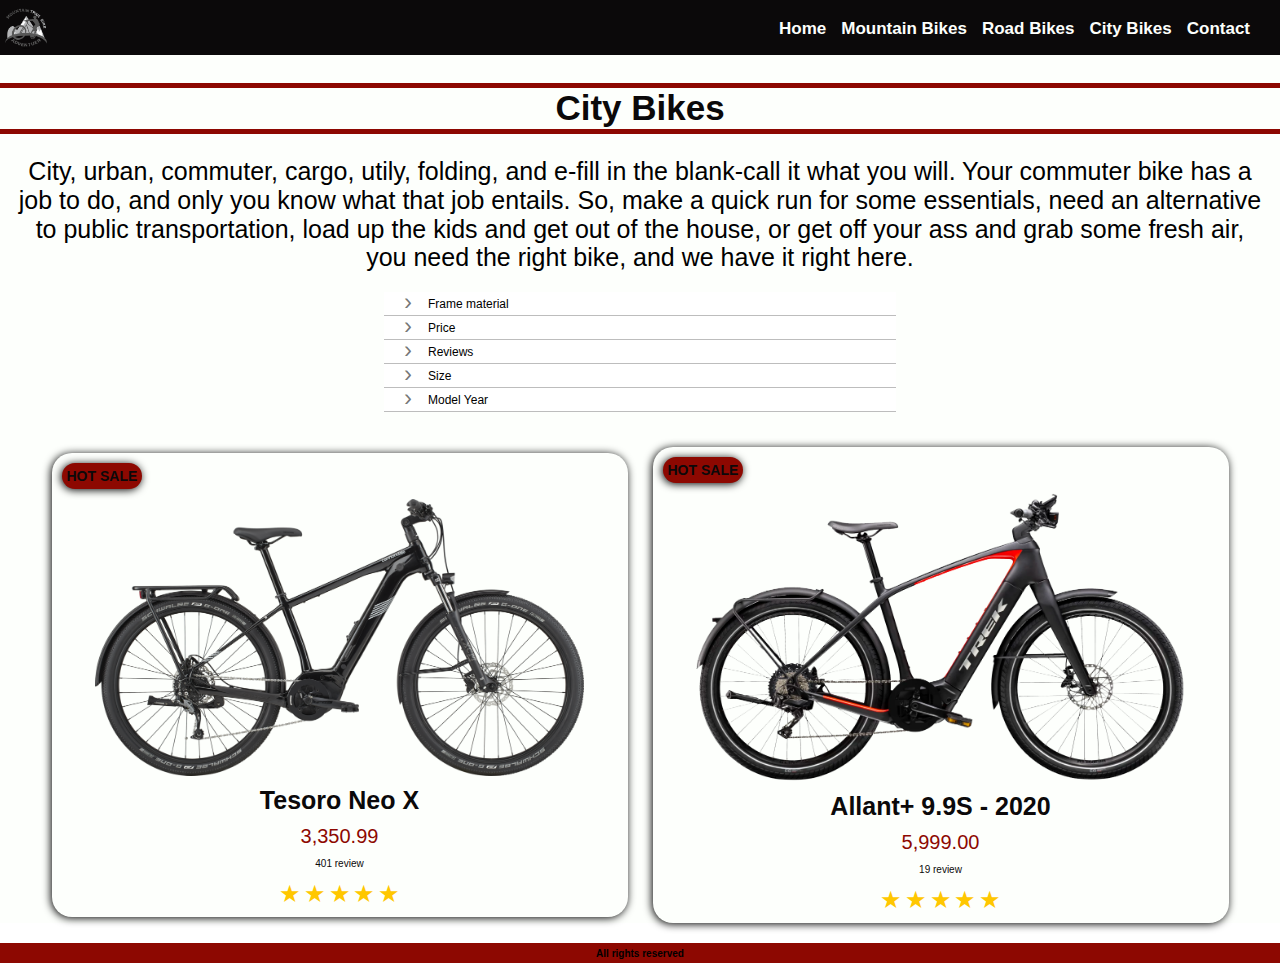
<file: docs/html/cityBikes.html>
<!DOCTYPE html>
<html lang="en">
<head>
  <meta charset="UTF-8">
  <meta name="viewport" content="width=device-width, initial-scale=1.0">
  <title>City Bikes</title>
  <link rel="stylesheet" href="../css/normalize.css">
  <link rel="stylesheet" href="../css/cityBikes.css" media="(max-width: 499px)" />
  <link rel="stylesheet" href="../css/big-pagesBuyBikes.css" media="(min-width: 500px)" />
</head>
<body>
  <header>
    <figure class="header--logo"></figure>
    <figure class="iconMenu" id="iconMenu">
      <span>&#9776</span>
    </figure>
    <ul class="header--list one" id="header--list">
      <li>
        <a href="../index.html" class="start">Home</a>
      </li>
      <li>
        <a href="./montainBikes.html">Mountain Bikes</a>
      </li>
      <li>
        <a href="./roadBikes.html">Road Bikes</a>
      </li>
      <li>
        <a href="#">City Bikes</a>
      </li>
      <li>
        <a href="../index.html">Contact</a>
      </li>
    </ul>
    <script src="../js/menuBurger.js"></script>
  </header>
  <main>
    <section class="section--about">
      <h1>City Bikes</h1>
      <p>
        City, urban, commuter, cargo, utily, folding, and e-fill in the blank-call it what you will. Your commuter bike has a job to do, and only you know what that job entails. So, make a quick run for some essentials, need an alternative to public transportation, load up the kids and get out of the house, or get off your ass and grab some fresh air, you need the right bike, and we have it right here.
      </p>
    </section>

    <section class="section--accordion">
      <nav class="accordion arrows">
        <input type="radio" name="accordion" id="cb1" />
        <section class="box">
          <label class="box-title" for="cb1">Frame material</label>
          <label class="box-close" for="acc-close"></label>
          <form class="box-content" action="#">
            <p>
              <input type="checkbox" id="carbono" checked="checked" />
              <label for="carbono">Carbono</label>
            </p>
            <p>
              <input type="checkbox" id="aluminio" checked="checked" />
              <label for="aluminio">Aluminio</label>
            </p>
          </form>
        </section>

        <input type="radio" name="accordion" id="cb2" />
        <section class="box">
          <label class="box-title" for="cb2">Price</label>
          <label class="box-close" for="acc-close"></label>
          <form class="box-content" action="#">
            <p>
              <input type="checkbox" id="1" checked="checked" />
              <label class="label-1" for="1">Up to $10</label>
            </p>
            <p>
              <input type="checkbox" id="2" checked="checked" />
              <label class="label-2" for="2">$200 to $499</label>
            </p>
            <p>
              <input type="checkbox" id="5" checked="checked" />
              <label class="label-2" for="5">$500 to $749</label>
            </p>
            <p>
              <input type="checkbox" id="7" checked="checked" />
              <label class="label-2" for="7">$750 to $999</label>
            </p>
            <p>
              <input type="checkbox" id="20" checked="checked" />
              <label class="label-3" for="20">$2000 to $3499</label>
            </p>
            <p>
              <input type="checkbox" id="35" checked="checked" />
              <label class="label-3" for="35">$3500 to $5999</label>
            </p>
            <p>
              <input type="checkbox" id="60" checked="checked" />
              <label class="label-4" for="60">$6000 to $10000</label>
            </p>
          </form>
        </section>
        
        <input type="radio" name="accordion" id="cb3" />
        <section class="box">
          <label class="box-title" for="cb3">Reviews</label>
          <label class="box-close" for="acc-close"></label>
          <section class="box-content rate">
            <input type="radio" id="star5" name="rate" value="5" />
            <label for="star5" title="text">5 stars</label>
            <input type="radio" id="star4" name="rate" value="4" />
            <label for="star4" title="text">4 stars</label>
            <input type="radio" id="star3" name="rate" value="3" />
            <label for="star3" title="text">3 stars</label>
            <input type="radio" id="star2" name="rate" value="2" />
            <label for="star2" title="text">2 stars</label>
            <input type="radio" id="star1" name="rate" value="1" />
            <label for="star1" title="text">1 star</label>
          </section>
        </section>

        <input type="radio" name="accordion" id="cb4" />
        <section class="box">
          <label class="box-title" for="cb4">Size</label>
          <label class="box-close" for="acc-close"></label>
          <form class="box-content" action="#">
            <p>
              <input type="checkbox" id="size47" checked="checked" />
              <label class="label-size" for="size47">47cm</label>
            </p>
            <p>
              <input type="checkbox" id="size50" checked="checked" />
              <label class="label-size" for="size50">50cm</label>
            </p>
            <p>
              <input type="checkbox" id="size52" checked="checked" />
              <label class="label-size" for="size52">52cm</label>
            </p>
            <p>
              <input type="checkbox" id="size54" checked="checked" />
              <label class="label-size" for="size54">54cm</label>
            </p>
            <p>
              <input type="checkbox" id="size56" checked="checked" />
              <label class="label-size" for="size56">56cm</label>
            </p>
            <p>
              <input type="checkbox" id="size58" checked="checked" />
              <label class="label-size" for="size58">58cm</label>
            </p>
          </form>
        </section>

        <input type="radio" name="accordion" id="cb5" />
        <section class="box">
          <label class="box-title" for="cb5">Model Year</label>
          <label class="box-close" for="acc-close"></label>
          <form class="box-content" action="#">
            <p>
              <input type="checkbox" id="modelYear19" checked="checked" />
              <label class="label-modelYear" for="modelYear19">2019</label>
            </p>
            <p>
              <input type="checkbox" id="modelYear20" checked="checked" />
              <label class="label-modelYear" for="modelYear20">2020</label>
            </p>
            <p>
              <input type="checkbox" id="modelYear21" checked="checked" />
              <label class="label-modelYear" for="modelYear21">2021</label>
            </p>
          </form>
        </section>
        <input type="radio" name="accordion" id="acc-close" />
      </nav>
    </section>
    <section class="section--products">
        <a class="a" href="https://www.cannondale.com/es-es/bikes/electric/e-touring/tesoro-neo-x/tesoro-neo-x-3?sku=c66401m10sm">
          <div class="container--products">
            <p>HOT SALE</p>
            <picture>
              <img src="../multimedia/images/cityBike/tesoroNeoX3-2020.png">
            </picture>
            <p class="bikeName">Tesoro Neo X</p>
            <p class="bikePrice">3,350.99</p>
            <p class="bikeReview">401 review</p>
            <div>
              <span>★</span>
              <span>★</span>
              <span>★</span>
              <span>★</span>
              <span>★</span>
            </div>        
          </div>
          <div class="container--products-overlay">
            <p class="subTitule">Details</p>
            <p class="text">
              This on-road/off-road e-bike is a fully loaded trekking machine. Get out of the rat-race and into the wildernes </p>
            <p class="subTitule">Key features</p>
            <ul class="list">
              <li>Light, durable SmartForm C2 Alloy frame w/100mm travel fork</li>
              <li>Shimano 9-speed drivetrain with hydraulic disc brakes</li>
              <li>Bosch Perfomance Line Sport 250W Drive unit / 500Wh battery / Range: up to 85 mi (136km)</li>
            </ul>
          </div>
        </a>

        <a class="a" href="https://www.trekbikes.com/internationalspanish/es_IN_TL/bicicletas/bicicletas-h%C3%ADbridas/bicicletas-h%C3%ADbridas-el%C3%A9ctricas/allant/allant-9-9s/p/30258/">
          <div class="container--products">
            <p>HOT SALE</p>
            <picture>
              <img src="../multimedia/images//cityBike/allant.png">
            </picture>
            <p class="bikeName">Allant+ 9.9S - 2020</p>
            <p class="bikePrice">5,999.00</p>
            <p class="bikeReview">19 review</p>
            <div>
              <span>★</span>
              <span>★</span>
              <span>★</span>
              <span>★</span>
              <span>★</span>
            </div>        
          </div>
          <div class="container--products-overlay">
            <p class="subTitule">Details</p>
            <p class="text">
              Allant + 9.9S is the ultimate e-bike, one that's more than worthy of replacing your car. The super powerful Bosch Perfomance Speed motor and extra long-range battery let you go fast and far for long-distance commutes and speedy weekend rides. Plus, the light OCLV Carbon frame is trimmed with high-performance parts and thoughful features designed specifically for dedicated e-bike riders.
            </p>
            <p class="subTitule">Why you'll love it</p>
            <ul class="list">
              <li>You get a high-end carbon frame and parts powered by Bosch's fastest and longest-range drive sytem</li>
              <li>The stagger geometry gives you more confidence when mounting and dismounting</li>
              <li>Compatible with Range Boost-an additional battery that can double your e-bike's range so you can ride longer, commute farther, and take on bigger adventures</li>
            </ul>
          </div>
        </a>
    </section>
  </main>
  <footer>
    <p>All rights reserved</p>
  </footer>
</body>
</html>
</file>
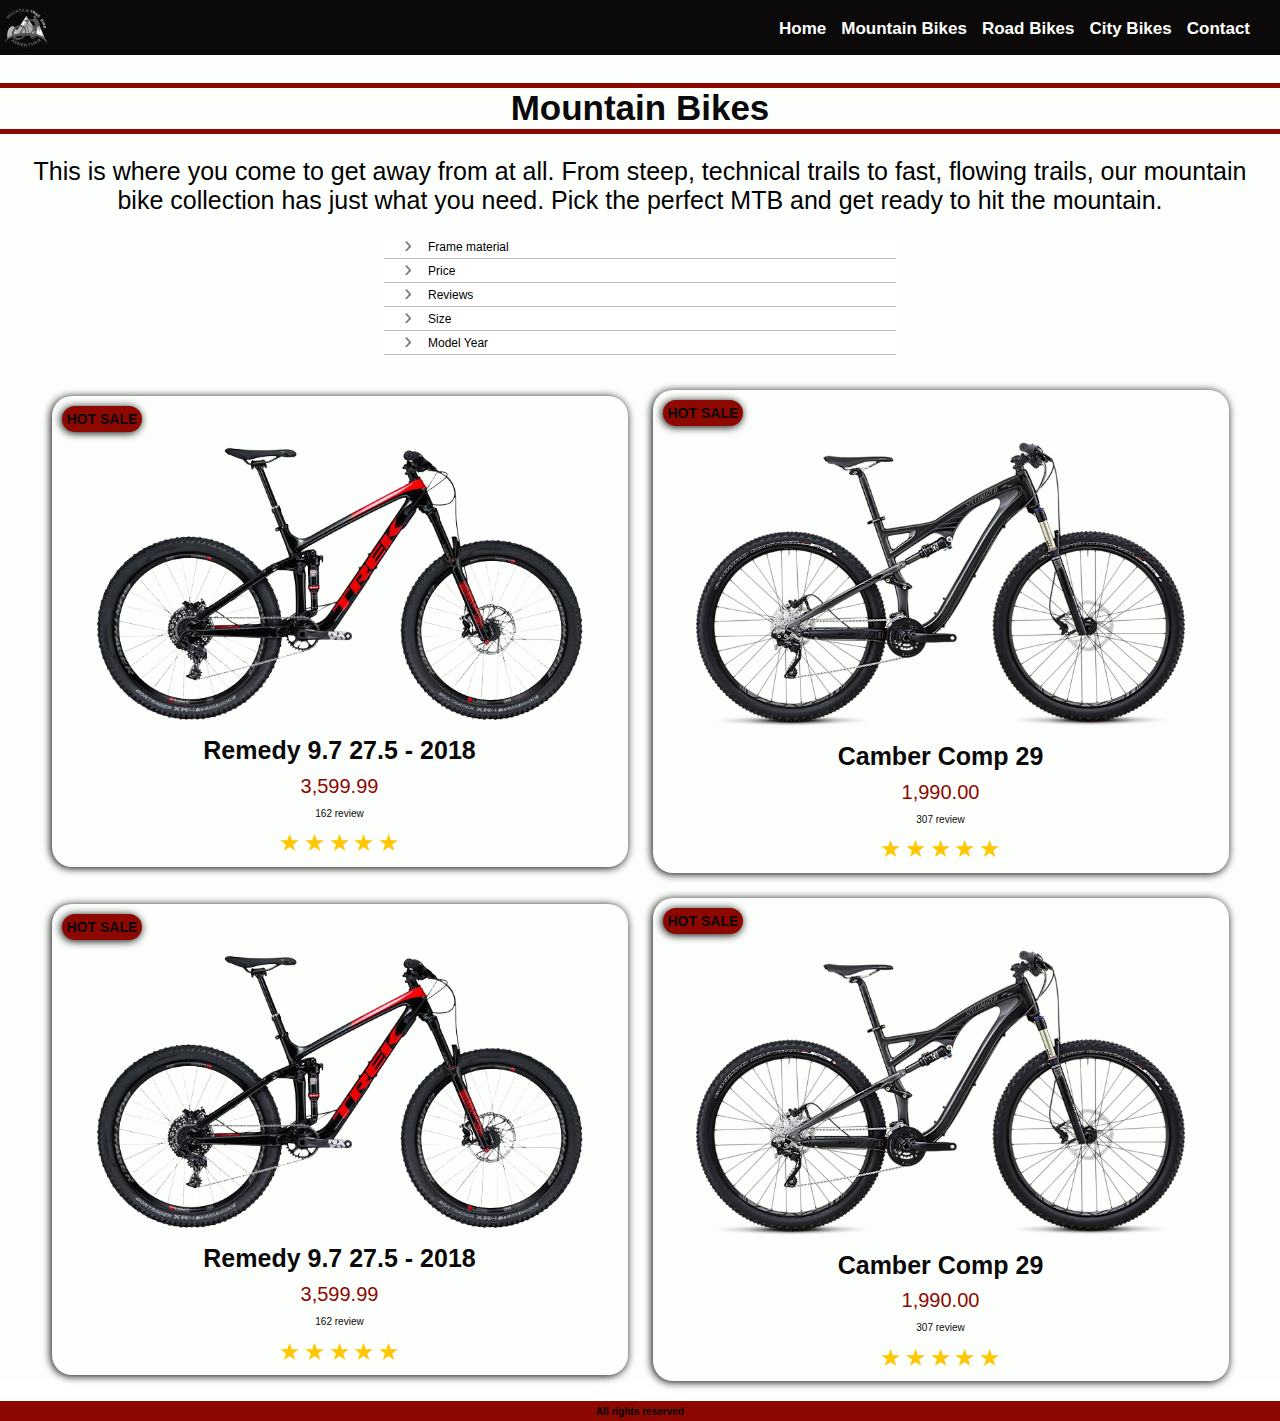
<file: docs/html/montainBikes.html>
<!DOCTYPE html>
<html lang="en">
<head>
  <meta charset="UTF-8">
  <meta name="viewport" content="width=device-width, initial-scale=1.0">
  <title>Mountain Bikes</title>
  <link rel="stylesheet" href="../css/normalize.css">
  <link rel="stylesheet" href="../css/montainBikes.css" media="(max-width: 499px)" />
  <link rel="stylesheet" href="../css/big-pagesBuyBikes.css" media="(min-width: 500px)" />
</head>
<body>
  <header>
    <figure class="header--logo"></figure>
    <figure class="iconMenu" id="iconMenu">
      <span>&#9776</span>
    </figure>
    <ul class="header--list one" id="header--list">
      <li>
        <a href="../index.html" class="start">Home</a>
      </li>
      <li>
        <a href="#">Mountain Bikes</a>
      </li>
      <li>
        <a href="./roadBikes.html">Road Bikes</a>
      </li>
      <li>
        <a href="./cityBikes.html">City Bikes</a>
      </li>
      <li>
        <a href="../index.html">Contact</a>
      </li>
    </ul>
    <script src="../js/menuBurger.js"></script>
  </header>
  <main>
    <section class="section--about">
      <h1>Mountain Bikes</h1>
      <p>This is where you come to get away from at all. From steep, technical trails to fast, flowing trails, our mountain bike collection has just what you need. Pick the perfect MTB and get ready to hit the mountain.</p>
    </section>

    <section class="section--accordion">
      <nav class="accordion arrows">
        <input type="radio" name="accordion" id="cb1" />
        <section class="box">
          <label class="box-title" for="cb1">Frame material</label>
          <label class="box-close" for="acc-close"></label>
          <form class="box-content" action="#">
            <p>
              <input type="checkbox" id="carbono" checked="checked" />
              <label for="carbono">Carbono</label>
            </p>
            <p>
              <input type="checkbox" id="aluminio" checked="checked" />
              <label for="aluminio">Aluminio</label>
            </p>
          </form>
        </section>

        <input type="radio" name="accordion" id="cb2" />
        <section class="box">
          <label class="box-title" for="cb2">Price</label>
          <label class="box-close" for="acc-close"></label>
          <form class="box-content" action="#">
            <p>
              <input type="checkbox" id="1" checked="checked" />
              <label class="label-1" for="1">Up to $10</label>
            </p>
            <p>
              <input type="checkbox" id="2" checked="checked" />
              <label class="label-2" for="2">$200 to $499</label>
            </p>
            <p>
              <input type="checkbox" id="5" checked="checked" />
              <label class="label-2" for="5">$500 to $749</label>
            </p>
            <p>
              <input type="checkbox" id="7" checked="checked" />
              <label class="label-2" for="7">$750 to $999</label>
            </p>
            <p>
              <input type="checkbox" id="20" checked="checked" />
              <label class="label-3" for="20">$2000 to $3499</label>
            </p>
            <p>
              <input type="checkbox" id="35" checked="checked" />
              <label class="label-3" for="35">$3500 to $5999</label>
            </p>
            <p>
              <input type="checkbox" id="60" checked="checked" />
              <label class="label-4" for="60">$6000 to $10000</label>
            </p>
          </form>
        </section>
        
        <input type="radio" name="accordion" id="cb3" />
        <section class="box">
          <label class="box-title" for="cb3">Reviews</label>
          <label class="box-close" for="acc-close"></label>
          <section class="box-content rate">
            <input type="radio" id="star5" name="rate" value="5" />
            <label for="star5" title="text">5 stars</label>
            <input type="radio" id="star4" name="rate" value="4" />
            <label for="star4" title="text">4 stars</label>
            <input type="radio" id="star3" name="rate" value="3" />
            <label for="star3" title="text">3 stars</label>
            <input type="radio" id="star2" name="rate" value="2" />
            <label for="star2" title="text">2 stars</label>
            <input type="radio" id="star1" name="rate" value="1" />
            <label for="star1" title="text">1 star</label>
          </section>
        </section>

        <input type="radio" name="accordion" id="cb4" />
        <section class="box">
          <label class="box-title" for="cb4">Size</label>
          <label class="box-close" for="acc-close"></label>
          <form class="box-content" action="#">
            <p>
              <input type="checkbox" id="size47" checked="checked" />
              <label class="label-size" for="size47">47cm</label>
            </p>
            <p>
              <input type="checkbox" id="size50" checked="checked" />
              <label class="label-size" for="size50">50cm</label>
            </p>
            <p>
              <input type="checkbox" id="size52" checked="checked" />
              <label class="label-size" for="size52">52cm</label>
            </p>
            <p>
              <input type="checkbox" id="size54" checked="checked" />
              <label class="label-size" for="size54">54cm</label>
            </p>
            <p>
              <input type="checkbox" id="size56" checked="checked" />
              <label class="label-size" for="size56">56cm</label>
            </p>
            <p>
              <input type="checkbox" id="size58" checked="checked" />
              <label class="label-size" for="size58">58cm</label>
            </p>
          </form>
        </section>

        <input type="radio" name="accordion" id="cb5" />
        <section class="box">
          <label class="box-title" for="cb5">Model Year</label>
          <label class="box-close" for="acc-close"></label>
          <form class="box-content" action="#">
            <p>
              <input type="checkbox" id="modelYear19" checked="checked" />
              <label class="label-modelYear" for="modelYear19">2019</label>
            </p>
            <p>
              <input type="checkbox" id="modelYear20" checked="checked" />
              <label class="label-modelYear" for="modelYear20">2020</label>
            </p>
            <p>
              <input type="checkbox" id="modelYear21" checked="checked" />
              <label class="label-modelYear" for="modelYear21">2021</label>
            </p>
          </form>
        </section>
        <input type="radio" name="accordion" id="acc-close" />
      </nav>
    </section>
    <section class="section--products">
        <a class="a" href="https://www.trekbikes.com/us/en_US/bikes/mountain-bikes/trail-mountain-bikes/remedy/remedy-9-7-27-5/p/21624/">
          <div class="container--products">
            <p>HOT SALE</p>
            <picture>
              <img src="../multimedia/images/MontainBIke/remedy9.7-27.5-2018.png">
            </picture>
            <p class="bikeName">Remedy 9.7 27.5 - 2018</p>
            <p class="bikePrice">3,599.99</p>
            <p class="bikeReview">162 review</p>
            <div>
              <span>★</span>
              <span>★</span>
              <span>★</span>
              <span>★</span>
              <span>★</span>
            </div>        
          </div>
          <div class="container--products-overlay">
            <p class="subTitule">Details</p>
            <p class="text">
              Remedy is the mountain biker's mountain bike. 27.5? wheels, an aggressive geometry, and a wealth of technical features make a bike that scores tens for capability.

              Want to push harder? Want more travel? Want more travel? Need a more capable build?
              Remedy is your full suspension ride to the next level.
            </p>
            <p class="subTitule">Key features</p>
            <ul class="list">
              <li>Stout 150mm frame optimized for enduro and technical trails</li>
              <li>Boost 148/110: stronger wheels, more tire clearence, shorter stays</li>
              <li>Exclusive suspension tech with ABP, Full Floater, and RE:aktiv</li>
              <li>Straigt Shot stiffnes, Knock Block frame defense</li>
            </ul>
          </div>
        </a>

        <a class="a" href="#">
          <div class="container--products">
            <p>HOT SALE</p>
            <picture>
              <img src="../multimedia/images/MontainBIke/specialized camber comp29/specialized camber comp29.png">
            </picture>
            <p class="bikeName">Camber Comp 29</p>
            <p class="bikePrice">1,990.00</p>
            <p class="bikeReview">307 review</p>
            <div>
              <span>★</span>
              <span>★</span>
              <span>★</span>
              <span>★</span>
              <span>★</span>
            </div>        
          </div>
          <div class="container--products-overlay">
            <p class="subTitule">Details</p>
            <p class="text">
              The 110mm-travel Camber FSR Comp utilizes an M5 alloy frame, custom SRAM S-1250, 10-speed XC Trail double crankset, and 110mm of travel to create an ultra-capable trail machine.
            </p>
            <p class="subTitule">Key features</p>
            <ul class="list">
              <li>SRAM X5, 10-speed, mid cage rear derailleur for lightweight, pinpoints shifts</li>
              <li>Custom SRAM crankset for stiff, yet lightweight pedaling perfomance</li>
              <li>lightweight and compliant specialized alloy seatpost</li>
              <li>Roval 29 rims w/Hi Lo hubs are lightweight and durable for smooth handing at speed</li>
              <li>Custom Fox Float CTD Evolution Series shock w/AUTOSAG for premium on-trail perfomance</li>
              <li>Shimano Deore hydraulic disc brakes for total control and stopping power</li>
              <li>M5 alloy FSR frame w/29er geometry and 110mm of travel for a lightweight trail weapon</li>
              <li>Custom RockShox Reba RC 110mm-travel fork w/15mm thru-axle provides XC traction and control</li>
            </ul>
          </div>
        </a>
        <a class="a" href="#">
          <div class="container--products">
            <p>HOT SALE</p>
            <picture>
              <img src="../multimedia/images/MontainBIke/remedy9.7-27.5-2018.png">
            </picture>
            <p class="bikeName">Remedy 9.7 27.5 - 2018</p>
            <p class="bikePrice">3,599.99</p>
            <p class="bikeReview">162 review</p>
            <div>
              <span>★</span>
              <span>★</span>
              <span>★</span>
              <span>★</span>
              <span>★</span>
            </div>        
          </div>
          <div class="container--products-overlay">
            <p class="subTitule">Details</p>
            <p class="text">
              Remedy is the mountain biker's mountain bike. 27.5? wheels, an aggressive geometry, and a wealth of technical features make a bike that scores tens for capability.

              Want to push harder? Want more travel? Want more travel? Need a more capable build?
              Remedy is your full suspension ride to the next level.
            </p>
            <p class="subTitule">Key features</p>
            <ul class="list">
              <li>Stout 150mm frame optimized for enduro and technical trails</li>
              <li>Boost 148/110: stronger wheels, more tire clearence, shorter stays</li>
              <li>Exclusive suspension tech with ABP, Full Floater, and RE:aktiv</li>
              <li>Straigt Shot stiffnes, Knock Block frame defense</li>
            </ul>
          </div>
        </a>

        <a class="a" href="#">
          <div class="container--products">
            <p>HOT SALE</p>
            <picture>
              <img src="../multimedia/images/MontainBIke/specialized camber comp29/specialized camber comp29.png">
            </picture>
            <p class="bikeName">Camber Comp 29</p>
            <p class="bikePrice">1,990.00</p>
            <p class="bikeReview">307 review</p>
            <div>
              <span>★</span>
              <span>★</span>
              <span>★</span>
              <span>★</span>
              <span>★</span>
            </div>        
          </div>
          <div class="container--products-overlay">
            <p class="subTitule">Details</p>
            <p class="text">
              The 110mm-travel Camber FSR Comp utilizes an M5 alloy frame, custom SRAM S-1250, 10-speed XC Trail double crankset, and 110mm of travel to create an ultra-capable trail machine.
            </p>
            <p class="subTitule">Key features</p>
            <ul class="list">
              <li>SRAM X5, 10-speed, mid cage rear derailleur for lightweight, pinpoints shifts</li>
              <li>Custom SRAM crankset for stiff, yet lightweight pedaling perfomance</li>
              <li>lightweight and compliant specialized alloy seatpost</li>
              <li>Roval 29 rims w/Hi Lo hubs are lightweight and durable for smooth handing at speed</li>
              <li>Custom Fox Float CTD Evolution Series shock w/AUTOSAG for premium on-trail perfomance</li>
              <li>Shimano Deore hydraulic disc brakes for total control and stopping power</li>
              <li>M5 alloy FSR frame w/29er geometry and 110mm of travel for a lightweight trail weapon</li>
              <li>Custom RockShox Reba RC 110mm-travel fork w/15mm thru-axle provides XC traction and control</li>
            </ul>
          </div>
        </a>
    </section>
  </main>
  <footer>
    <p>All rights reserved</p>
  </footer>
</body>
</html>
</file>
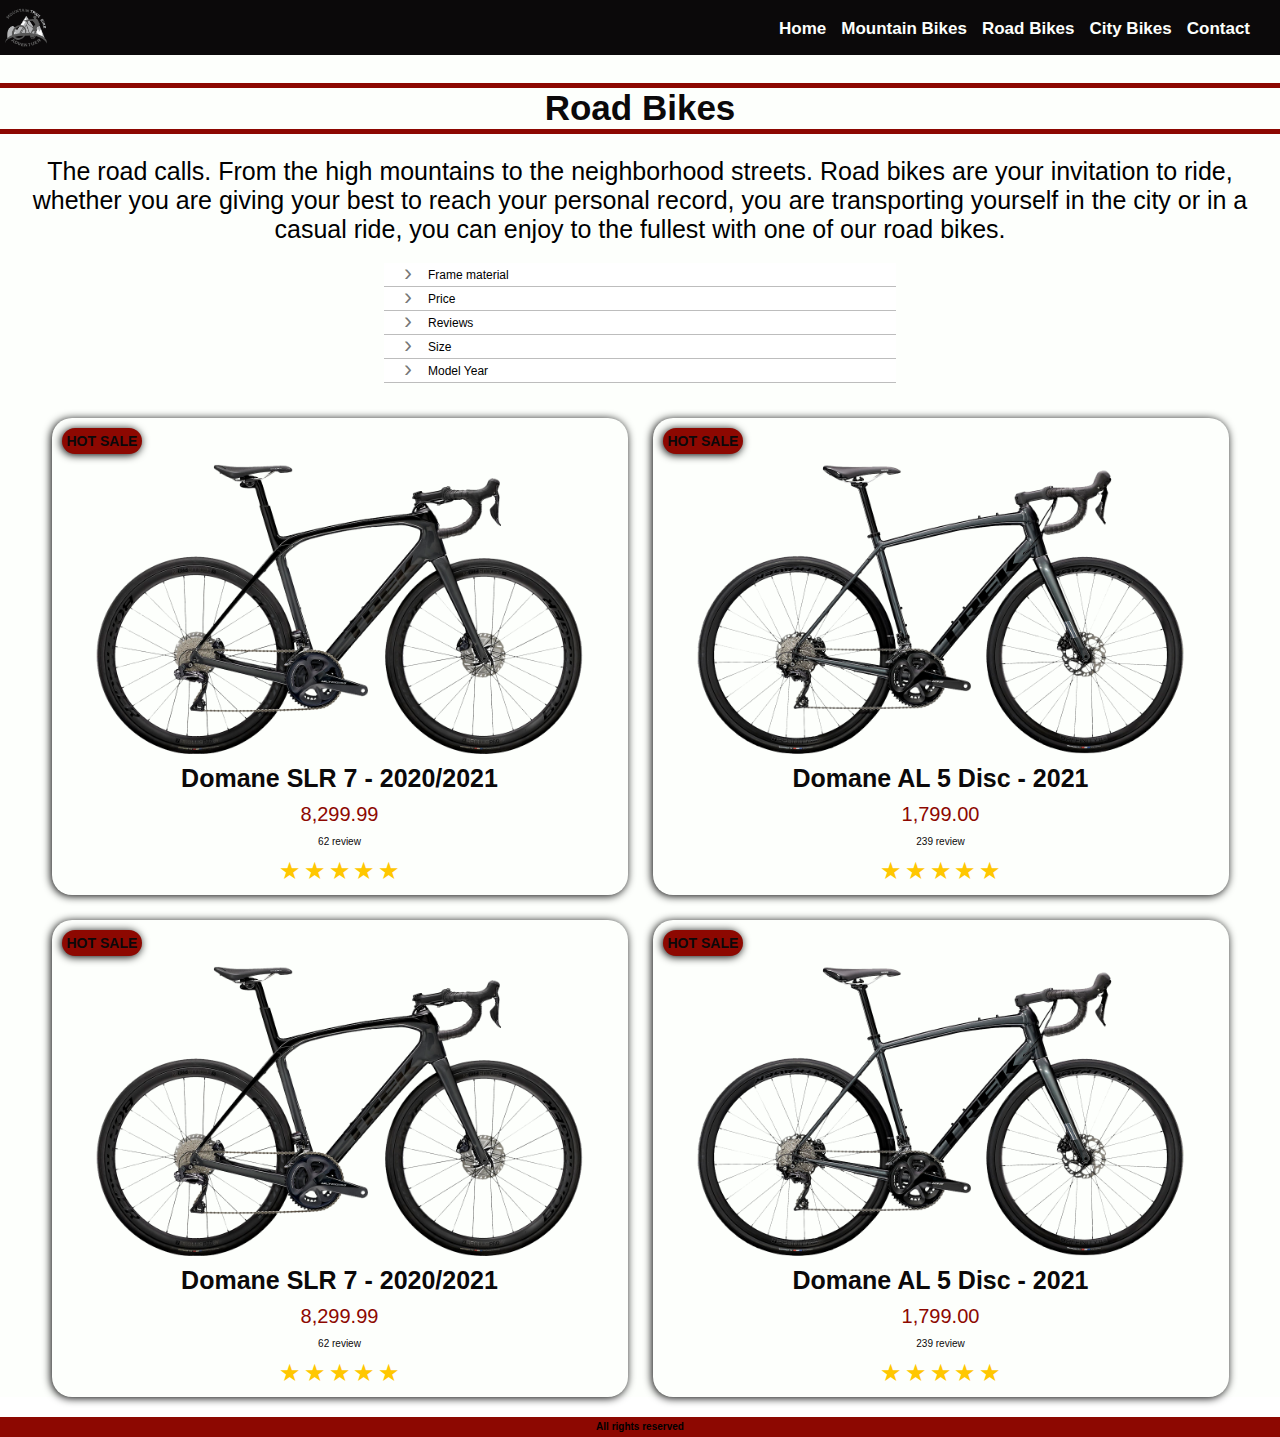
<file: docs/html/roadBikes.html>
<!DOCTYPE html>
<html lang="en">
<head>
  <meta charset="UTF-8">
  <meta name="viewport" content="width=device-width, initial-scale=1.0">
  <title>Road Bikes</title>
  <link rel="stylesheet" href="../css/normalize.css">
  <link rel="stylesheet" href="../css/roadBikes.css" media="(max-width: 499px)" />
  <link rel="stylesheet" href="../css/big-pagesBuyBikes.css" media="(min-width: 500px)" />
</head>
<body>
  <header>
    <figure class="header--logo"></figure>
    <figure class="iconMenu" id="iconMenu">
      <span>&#9776</span>
    </figure>
    <ul class="header--list one" id="header--list">
      <li>
        <a href="../index.html" class="start">Home</a>
      </li>
      <li>
        <a href="./montainBikes.html">Mountain Bikes</a>
      </li>
      <li>
        <a href="#">Road Bikes</a>
      </li>
      <li>
        <a href="./cityBikes.html">City Bikes</a>
      </li>
      <li>
        <a href="../index.html">Contact</a>
      </li>
    </ul>
    <script src="../js/menuBurger.js"></script>
  </header>
  <main>
    <section class="section--about">
      <h1>Road Bikes</h1>
      <p>
        The road calls. From the high mountains to the neighborhood streets.
        Road bikes are your invitation to ride, whether you are giving your best to reach your personal record, you are transporting yourself in the city or in a casual ride, you can enjoy to the fullest with one of our road bikes.
      </p>
    </section>

    <section class="section--accordion">
      <nav class="accordion arrows">
        <input type="radio" name="accordion" id="cb1" />
        <section class="box">
          <label class="box-title" for="cb1">Frame material</label>
          <label class="box-close" for="acc-close"></label>
          <form class="box-content" action="#">
            <p>
              <input type="checkbox" id="carbono" checked="checked" />
              <label for="carbono">Carbono</label>
            </p>
            <p>
              <input type="checkbox" id="aluminio" checked="checked" />
              <label for="aluminio">Aluminio</label>
            </p>
          </form>
        </section>

        <input type="radio" name="accordion" id="cb2" />
        <section class="box">
          <label class="box-title" for="cb2">Price</label>
          <label class="box-close" for="acc-close"></label>
          <form class="box-content" action="#">
            <p>
              <input type="checkbox" id="1" checked="checked" />
              <label class="label-1" for="1">Up to $10</label>
            </p>
            <p>
              <input type="checkbox" id="2" checked="checked" />
              <label class="label-2" for="2">$200 to $499</label>
            </p>
            <p>
              <input type="checkbox" id="5" checked="checked" />
              <label class="label-2" for="5">$500 to $749</label>
            </p>
            <p>
              <input type="checkbox" id="7" checked="checked" />
              <label class="label-2" for="7">$750 to $999</label>
            </p>
            <p>
              <input type="checkbox" id="20" checked="checked" />
              <label class="label-3" for="20">$2000 to $3499</label>
            </p>
            <p>
              <input type="checkbox" id="35" checked="checked" />
              <label class="label-3" for="35">$3500 to $5999</label>
            </p>
            <p>
              <input type="checkbox" id="60" checked="checked" />
              <label class="label-4" for="60">$6000 to $10000</label>
            </p>
          </form>
        </section>
        
        <input type="radio" name="accordion" id="cb3" />
        <section class="box">
          <label class="box-title" for="cb3">Reviews</label>
          <label class="box-close" for="acc-close"></label>
          <section class="box-content rate">
            <input type="radio" id="star5" name="rate" value="5" />
            <label for="star5" title="text">5 stars</label>
            <input type="radio" id="star4" name="rate" value="4" />
            <label for="star4" title="text">4 stars</label>
            <input type="radio" id="star3" name="rate" value="3" />
            <label for="star3" title="text">3 stars</label>
            <input type="radio" id="star2" name="rate" value="2" />
            <label for="star2" title="text">2 stars</label>
            <input type="radio" id="star1" name="rate" value="1" />
            <label for="star1" title="text">1 star</label>
          </section>
        </section>

        <input type="radio" name="accordion" id="cb4" />
        <section class="box">
          <label class="box-title" for="cb4">Size</label>
          <label class="box-close" for="acc-close"></label>
          <form class="box-content" action="#">
            <p>
              <input type="checkbox" id="size47" checked="checked" />
              <label class="label-size" for="size47">47cm</label>
            </p>
            <p>
              <input type="checkbox" id="size50" checked="checked" />
              <label class="label-size" for="size50">50cm</label>
            </p>
            <p>
              <input type="checkbox" id="size52" checked="checked" />
              <label class="label-size" for="size52">52cm</label>
            </p>
            <p>
              <input type="checkbox" id="size54" checked="checked" />
              <label class="label-size" for="size54">54cm</label>
            </p>
            <p>
              <input type="checkbox" id="size56" checked="checked" />
              <label class="label-size" for="size56">56cm</label>
            </p>
            <p>
              <input type="checkbox" id="size58" checked="checked" />
              <label class="label-size" for="size58">58cm</label>
            </p>
          </form>
        </section>

        <input type="radio" name="accordion" id="cb5" />
        <section class="box">
          <label class="box-title" for="cb5">Model Year</label>
          <label class="box-close" for="acc-close"></label>
          <form class="box-content" action="#">
            <p>
              <input type="checkbox" id="modelYear19" checked="checked" />
              <label class="label-modelYear" for="modelYear19">2019</label>
            </p>
            <p>
              <input type="checkbox" id="modelYear20" checked="checked" />
              <label class="label-modelYear" for="modelYear20">2020</label>
            </p>
            <p>
              <input type="checkbox" id="modelYear21" checked="checked" />
              <label class="label-modelYear" for="modelYear21">2021</label>
            </p>
          </form>
        </section>
        <input type="radio" name="accordion" id="acc-close" />
      </nav>
    </section>
    <section class="section--products">
        <a class="a" href="https://www.trekbikes.com/es/es_ES/bicicletas/bicicletas-de-carretera/rendimiento-en-carretera/domane/domane-slr/domane-slr-7/p/28715/">
          <div class="container--products">
            <p>HOT SALE</p>
            <picture>
              <img src="../multimedia/images/RoadBike/domaneSLR7.png">
            </picture>
            <p class="bikeName">Domane SLR 7 - 2020/2021</p>
            <p class="bikePrice">8,299.99</p>
            <p class="bikeReview">62 review</p>
            <div>
              <span>★</span>
              <span>★</span>
              <span>★</span>
              <span>★</span>
              <span>★</span>
            </div>        
          </div>
          <div class="container--products-overlay">
            <p class="subTitule">Details</p>
            <p class="text">
              Domane SLR 7 Disc pairs the best endurance road bike frame with a full Shimano Ultegra Di2 electronic drivetrain for precision shifting.
              This is an ultralight endurance road bike with high-end parts made for a high-performance, fast ride, like an ultralight OCLV Carbon frame with sleek internal storage, Front and Adjustable Rear IsoSpeed, carbon wheels, hydraulic disc brakes, and an electronic drivetrain.
            </p>
            <p class="subTitule">Key features</p>
            <ul class="list">
              <li>Never miss a shift again with the fast, reliable Shimano Ultegra Di2 e;electronic drivetrain</li>
              <li>A sleek internal storage compartment gives you a versatile spot to stow tools and gear</li>
              <li>Make it yours: it's fully customizable through Project One</li>
            </ul>
          </div>
        </a>

        <a class="a" href="https://www.trekbikes.com/es/es_ES/bicicletas/bicicletas-de-carretera/rendimiento-en-carretera/domane/domane-al/domane-al-5-disc/p/33086/">
          <div class="container--products">
            <p>HOT SALE</p>
            <picture>
              <img src="../multimedia/images/RoadBike/domaneAL5.png">
            </picture>
            <p class="bikeName">Domane AL 5 Disc - 2021</p>
            <p class="bikePrice">1,799.00</p>
            <p class="bikeReview">239 review</p>
            <div>
              <span>★</span>
              <span>★</span>
              <span>★</span>
              <span>★</span>
              <span>★</span>
            </div>        
          </div>
          <div class="container--products-overlay">
            <p class="subTitule">Details</p>
            <p class="text">
              Domane AL 5 Disc is fast, smooth, and confident. Our best alloy.
              Domane is built with a race-worthy Shimano 105 groupset, powerful hydraulic disc brakes, and a vibration-absorbing fork and handlebar to keep you feeling fresh on long, competitive rides.
            </p>
            <p class="subTitule">Why you'll love it</p>
            <ul class="list">
              <li>This versatile bike is fully capable of taking on rough roads, challenging rides, races, and even light gravel riding</li>
              <li>The unique IsoSpeed Carbon fork, which swoops forward toward the dropouts, absorbs vibrations from the road so your arms won't fatigue as quickly</li>
              <li>Bigger tire clearence lets you run wider tires for more traction and stability on rail trails and other light gravel roads</li>
            </ul>
          </div>
        </a>
        <a class="a" href="#">
          <div class="container--products">
            <p>HOT SALE</p>
            <picture>
              <img src="../multimedia/images/RoadBike/domaneSLR7.png">
            </picture>
            <p class="bikeName">Domane SLR 7 - 2020/2021</p>
            <p class="bikePrice">8,299.99</p>
            <p class="bikeReview">62 review</p>
            <div>
              <span>★</span>
              <span>★</span>
              <span>★</span>
              <span>★</span>
              <span>★</span>
            </div>        
          </div>
          <div class="container--products-overlay">
            <p class="subTitule">Details</p>
            <p class="text">
              Domane SLR 7 Disc pairs the best endurance road bike frame with a full Shimano Ultegra Di2 electronic drivetrain for precision shifting.
              This is an ultralight endurance road bike with high-end parts made for a high-performance, fast ride, like an ultralight OCLV Carbon frame with sleek internal storage, Front and Adjustable Rear IsoSpeed, carbon wheels, hydraulic disc brakes, and an electronic drivetrain.
            </p>
            <p class="subTitule">Key features</p>
            <ul class="list">
              <li>Never miss a shift again with the fast, reliable Shimano Ultegra Di2 e;electronic drivetrain</li>
              <li>A sleek internal storage compartment gives you a versatile spot to stow tools and gear</li>
              <li>Make it yours: it's fully customizable through Project One</li>
            </ul>
          </div>
        </a>

        <a class="a" href="#">
          <div class="container--products">
            <p>HOT SALE</p>
            <picture>
              <img src="../multimedia/images/RoadBike/domaneAL5.png">
            </picture>
            <p class="bikeName">Domane AL 5 Disc - 2021</p>
            <p class="bikePrice">1,799.00</p>
            <p class="bikeReview">239 review</p>
            <div>
              <span>★</span>
              <span>★</span>
              <span>★</span>
              <span>★</span>
              <span>★</span>
            </div>        
          </div>
          <div class="container--products-overlay">
            <p class="subTitule">Details</p>
            <p class="text">
              Domane AL 5 Disc is fast, smooth, and confident. Our best alloy.
              Domane is built with a race-worthy Shimano 105 groupset, powerful hydraulic disc brakes, and a vibration-absorbing fork and handlebar to keep you feeling fresh on long, competitive rides.
            </p>
            <p class="subTitule">Why you'll love it</p>
            <ul class="list">
              <li>This versatile bike is fully capable of taking on rough roads, challenging rides, races, and even light gravel riding</li>
              <li>The unique IsoSpeed Carbon fork, which swoops forward toward the dropouts, absorbs vibrations from the road so your arms won't fatigue as quickly</li>
              <li>Bigger tire clearence lets you run wider tires for more traction and stability on rail trails and other light gravel roads</li>
            </ul>
          </div>
        </a>
    </section>
  </main>
  <footer>
    <p>All rights reserved</p>
  </footer>
</body>
</html>
</file>
<file: docs/css/cityBikes.css>
:root{
  --white: #fdfffc;
  --black: #0b090a;
  --red: #8d0801;
}
*{
  margin: 0;
  padding: 0;
}
html{
  font-size: 62.5%;
  font-family: Arial, Helvetica, sans-serif;
}
/*Empieza el header*/
header{
  width: 100vw;
  height: auto;
  background-color: var(--black);
  display: flex;
  justify-content: space-between;
  align-items: center;
  position: fixed;
  z-index: 10;
}
.header--logo{
  background-image: url("../multimedia/images/—Pngtree—mountain\ bike\ race_3290276.png");
  background-size: cover;
  background-position: center;
  background-repeat: no-repeat; 
  width: 45px;
  height: 45px;
  margin: 5px 0 5px 5px;
  z-index: 9;
}
.header--list{
  list-style: none;
  position: fixed;
  top: 0;
  right: 0;
  width: 100%;
  height: 100vh;
  display: flex;
  flex-direction: column;
  justify-content: center;
  align-items: center;
  transition: all 0.6s ease; 
  background: linear-gradient(180deg, rgba(11,9,10,1) 50%, rgba(140,8,1,1) 86%, rgba(141,8,1,1) 100%); 
  gap: 50px;
}
.one{
  clip-path: inset(0 0 100% 0);
}
.two{
  clip-path: inset(0 0 0 0);
}
.header--list li a{
  font-weight: bold;
  font-size: 1.8rem;
  text-decoration: none;
  color:var(--white);
}
/*Animacion de linea bottom header*/
.header--list li a::before {  
  transform: scaleX(0);
  transform-origin: bottom right;
}
.header--list li a:hover::before {
  transform: scaleX(1);
  transform-origin: bottom left;
}
.header--list li a::before {
  content: " ";
  display: block;
  top: 0; right: 0; bottom: 0; left: 0;
  inset: 0 0 0 0;
  background: red;
  z-index: 2;
  transition: transform .3s ease;
  border-radius: 20px;
  height: 2px;
  position: relative;
  top: 21px;
}
.header--list li a {
  position: relative;
}
.iconMenu{
  display: flex;
  justify-content: center;
  align-items: center;
  color: var(--white);
  background-color: transparent;
  height: 55px;
  padding: 0 8px;
  z-index: 3;
  cursor: pointer;
}
.iconMenu span{
  font-size: 20px;
}



/*Empieza el main*/
main {
  background-color: var(--white);
  display: flex;
  flex-direction: column;
}
.section--about{
  padding-top: 60px;
  display: flex;
  flex-direction: column;
  justify-content: center;
  align-items: center;
  margin-bottom: 20px;
  white-space: pre-line;
}
.section--about h1{
  color: var(--black);
  font-size: 3rem;
  font-weight: bold;
  border-top: 5px solid var(--red);
  border-bottom: 5px solid var(--red);
  padding-bottom: 5px;
  width: 100vw;
  text-align: center;
}
.section--about p{
  background-color: var(--white);
  z-index: 1;
  text-align: center;
  font-size: 1.3rem;
  padding: 0 15px;
}



/*Empieza section accordion*/
.section--accordion .accordion {
  width: 80vw;
  margin: 0 auto;
}
.section--accordion .accordion input {
  display: none;
}
.section--accordion .box {
  position: relative;
  background: white;
    height: auto;
    transition: all .15s ease-in-out;
}
.section--accordion .box::before {
    content: '';
    position: absolute;
    display: block;
    top: 0;
    bottom: 0;
    left: 0;
    right: 0;
    pointer-events: none;
    border-bottom: 1px solid rgba(0, 0, 0, 0.26);
}
.section--accordion .box-title {
  font-size: 1.2rem;
  line-height: 24px;
  padding: 0 20px;
  display: inline-block;
  cursor: pointer;
}
.section--accordion .box-content {
  width: calc(100% - 40px);
  padding: 0px 30px 10px 30px;
  font-size: 11pt;
  color: rgba(0,0,0,.54);
  display: none;
}
.section--accordion .box-close {
  position: absolute;
  height: 64px;
  width: 100%;
  top: 0;
  left: 0;
  cursor: pointer;
  display: none;
}
.section--accordion input:checked + .box .box-title {
  border-bottom: 1px solid rgba(0,0,0,.18);
}
.section--accordion input:checked + .box .box-content,
.section--accordion input:checked + .box .box-close {
  display: inline-block;
}
.section--accordion .arrows section .box-title {
  padding-left: 44px;
  width: calc(100% - 64px);
}
.section--accordion .arrows section .box-title:before {
  position: absolute;
  display: block;
  content: '\203a';
  font-size: 18pt;
  left: 20px;
  top: -2px;
  transition: transform .15s ease-in-out;
  color: rgba(0,0,0,.54);
}
.section--accordion input:checked + section.box .box-title:before {
  transform: rotate(90deg);
}

.section--accordion .box-content [type="checkbox"]:not(:checked) + label,
.section--accordion .box-content [type="checkbox"]:checked + label {
  position: relative;
  padding-left: 20px;
  font-size: 1.2rem;
  cursor: pointer;
  color: var(--black);
}

/* checkbox aspect */
.section--accordion .box-content [type="checkbox"]:not(:checked) + label:before,
.section--accordion .box-content [type="checkbox"]:checked + label:before {
  content: '';
  position: absolute;
  left: 0;
  top: 0;
  width: 12px;
  height: 12px;
  border: 1px solid #aaa;
  background: var(--white);
  border-radius: 3px;
}

/* checked mark aspect */
.section--accordion .box-content [type="checkbox"]:not(:checked) + label:after,
.section--accordion .box-content [type="checkbox"]:checked + label:after {
  content: '✕';
  position: relative;
  right: 6.6rem;
  top: 0.1rem;
  font-size: 1.6rem;
  color: var(--red);
  -webkit-transition: all .2s;
      transition: all .2s;
}
.section--accordion .box-content [type="checkbox"]:not(:checked) + .label-1:after,
.section--accordion .box-content [type="checkbox"]:checked + .label-1:after {
  position: relative;
  right: 7.2rem;
  top: 0.1rem;
}
.section--accordion .box-content [type="checkbox"]:not(:checked) + .label-2:after,
.section--accordion .box-content [type="checkbox"]:checked + .label-2:after {
  position: relative;
  right: 9rem;
  top: 0.1rem;
}
.section--accordion .box-content [type="checkbox"]:not(:checked) + .label-3:after,
.section--accordion .box-content [type="checkbox"]:checked + .label-3:after {
  position: relative;
  right: 10.3rem;
  top: 0.1rem;
}
.section--accordion .box-content [type="checkbox"]:not(:checked) + .label-4:after,
.section--accordion .box-content [type="checkbox"]:checked + .label-4:after {
  position: relative;
  right: 11rem;
  top: 0.1rem;
}
.section--accordion .box-content [type="checkbox"]:not(:checked) + .label-size:after,
.section--accordion .box-content [type="checkbox"]:checked + .label-size:after {
  position: relative;
  right: 4.9rem;
  top: 0.1rem;
}
.section--accordion .box-content [type="checkbox"]:not(:checked) + .label-modelYear:after,
.section--accordion .box-content [type="checkbox"]:checked + .label-modelYear:after {
  position: relative;
  right: 4.6rem;
  top: 0.1rem;
}

/* checked mark aspect changes */
.section--accordion .box-content [type="checkbox"]:not(:checked) + label:after {
  opacity: 0;
  -webkit-transform: scale(0) rotate(45deg);
      line-height: 20px;
}
.section--accordion .box-content p{
  margin-top: 10px;
}

/*Star rating*/
.section--accordion .rate {
  margin-top: 6px;
  position: relative;
  right: 180px;
}
.section--accordion .rate:not(:checked) > label {
  float:right;
  width: 1em;
  overflow:hidden;
  white-space:nowrap;
  cursor:pointer;
  font-size:2.4rem;
  color:#ccc;
}
.section--accordion .rate:not(:checked) > label:before {
  content: '★ ';
}
.section--accordion .rate > input:checked ~ label {
  color: #ffc700;    
}


/*Empieza el section de productos*/
.section--products{
  display: flex;
  flex-direction: column;
  align-items: center;
  margin-top: 35px;
  gap: 25px;
}
.section--products a{
  text-decoration: none;
  position: relative;
  display: block;
}
.container--products{
  display: flex;
  flex-direction: column;
  align-items: center;
  gap: 10px;
  border-radius: 20px;
  box-shadow: -1px 1px 8px 0px black;
  width: 90vw;
  padding: 10px 0px;
  min-width: 292px;
}
.container--products p:first-child{
  /* position: relative;
  right: 33vw; */
  align-self: flex-start;
  margin-left: 10px;
  padding: 5px;
  background-color: var(--red);
  color: var(--black);
  font-size: 1.4rem;
  font-weight: bold;
  border-radius: 20px;
  box-shadow: -1px 1px 8px 0px black;
}
.container--products picture{
  display: flex;
  justify-content: center;
}
.container--products img{
  width: 85%;
}
.container--products .bikeName{
  font-size: 2.5rem;
  font-weight: bold;
  color: var(--black);
  text-align: center;
}
.container--products .bikePrice{
  font-size: 2rem;
  color: var(--red);
}
.container--products .bikeReview{
  color: var(--black);
}
.container--products div span{
  overflow:hidden;
  white-space:nowrap;
  cursor:pointer;
  font-size:2.4rem;
  color: #ffc700;
}
.container--products-overlay{
  top: 0;
  right: 0;
  bottom: 0;
  left: 0;
  background: var(--black);
  position: absolute;
  justify-content: center;
  align-items: center;
  color: white;
  border-radius: 20px;
  display: flex;
  flex-direction: column;
  align-items: center;
  padding: 0 25px;
  display: none;
}
.container--products-overlay p{
  white-space: pre-line;
  text-align: start;
}
.container--products-overlay .subTitule{
  font-size: 1.8rem;
  font-weight: bold;
  color: var(--red);
}
.container--products-overlay p,li{
  font-size: 1.2rem;
  margin-bottom: 3px;
}
.container--products-overlay .text{
  margin-bottom: 5px;
  text-align: center;
}
.container--products-overlay ul{
  margin-top: 15px;
  padding-left: 10px;
}
a:hover .container--products-overlay{
  display: flex;
}


/*Empieza el footer*/
footer{
  width: 100vw;
  height: 20px;
  background-color: var(--red);
  display: flex;
  align-items: center;
  justify-content: center;
  margin-top: 20px;
}
footer p{
  font-weight: bold;
  font-size: 1rem;
}
</file>
<file: docs/css/big-pagesBuyBikes.css>
:root{
  --white: #fdfffc;
  --black: #0b090a;
  --red: #8d0801;
}
*{
  margin: 0;
  padding: 0;
}
html{
  font-size: 62.5%;
  font-family: Arial, Helvetica, sans-serif;
}
/*Empieza el header*/
header{
  width: 100vw;
  height: auto;
  background-color: var(--black);
  display: flex;
  justify-content: space-between;
  align-items: center;
  position: fixed;
  z-index: 1;
}
.header--logo{
  background-image: url("../multimedia/images/—Pngtree—mountain\ bike\ race_3290276.png");
  background-size: cover;
  background-position: center;
  background-repeat: no-repeat; 
  width: 45px;
  height: 45px;
  margin: 5px 0 5px 5px;
  z-index: 4;
}
.header--list{
  list-style: none;
  width: 100%;
  display: flex;
  flex-direction: row;
  justify-content: end;
  align-items: center;
  gap: 15px;
  margin-right: 30px;
}
.header--list li a{
  font-weight: bold;
  font-size: 1.7rem;
  text-decoration: none;
  color:var(--white);
}
/*Animacion de linea bottom header*/
.header--list li a::before {  
  transform: scaleX(0);
  transform-origin: bottom right;
}
.header--list li a:hover::before {
  transform: scaleX(1);
  transform-origin: bottom left;
}
.header--list li a::before {
  content: " ";
  display: block;
  top: 0; right: 0; bottom: 0; left: 0;
  inset: 0 0 0 0;
  background: red;
  z-index: 2;
  transition: transform .3s ease;
  border-radius: 20px;
  height: 2px;
  position: relative;
  top: 21px;
}
.iconMenu{
  display: flex;
  justify-content: center;
  align-items: center;
  color: var(--white);
  background-color: transparent;
  height: 55px;
  padding: 0 8px;
  z-index: 3;
  cursor: pointer;
}
.iconMenu span{
  display: none;
}



/*Empieza el main*/
main {
  background-color: var(--white);
  display: flex;
  flex-direction: column;
}
.section--about{
  padding-top: 60px;
  display: flex;
  flex-direction: column;
  justify-content: center;
  align-items: center;
  margin-bottom: 20px;
}
.section--about h1{
  color: var(--black);
  font-size: 3rem;
  font-weight: bold;
  border-top: 5px solid var(--red);
  border-bottom: 5px solid var(--red);
  width: 100vw;
  text-align: center;
}
.section--about p{
  background-color: var(--white);
  text-align: center;
  font-size: 1.3rem;
  padding: 0 15px;
}



/*Empieza section accordion*/
.section--accordion .accordion {
  width: 80vw;
  margin: 0 auto;
}
.section--accordion .accordion input {
  display: none;
}
.section--accordion .box {
  position: relative;
  background: white;
    height: auto;
    transition: all .15s ease-in-out;
}
.section--accordion .box::before {
    content: '';
    position: absolute;
    display: block;
    top: 0;
    bottom: 0;
    left: 0;
    right: 0;
    pointer-events: none;
    border-bottom: 1px solid rgba(0, 0, 0, 0.26);
}
.section--accordion .box-title {
  font-size: 1.2rem;
  line-height: 24px;
  padding: 0 20px;
  display: inline-block;
  cursor: pointer;
}
.section--accordion .box-content {
  width: calc(100% - 40px);
  padding: 0px 30px 10px 30px;
  font-size: 11pt;
  color: rgba(0,0,0,.54);
  display: none;
}
.section--accordion .box-close {
  position: absolute;
  height: 64px;
  width: 100%;
  top: 0;
  left: 0;
  cursor: pointer;
  display: none;
}
.section--accordion input:checked + .box .box-title {
  border-bottom: 1px solid rgba(0,0,0,.18);
}
.section--accordion input:checked + .box .box-content,
.section--accordion input:checked + .box .box-close {
  display: inline-block;
}
.section--accordion .arrows section .box-title {
  padding-left: 44px;
  width: calc(100% - 64px);
}
.section--accordion .arrows section .box-title:before {
  position: absolute;
  display: block;
  content: '\203a';
  font-size: 18pt;
  left: 20px;
  top: -2px;
  transition: transform .15s ease-in-out;
  color: rgba(0,0,0,.54);
}
.section--accordion input:checked + section.box .box-title:before {
  transform: rotate(90deg);
}

.section--accordion .box-content [type="checkbox"]:not(:checked) + label,
.section--accordion .box-content [type="checkbox"]:checked + label {
  position: relative;
  padding-left: 20px;
  font-size: 1.2rem;
  cursor: pointer;
  color: var(--black);
}

/* checkbox aspect */
.section--accordion .box-content [type="checkbox"]:not(:checked) + label:before,
.section--accordion .box-content [type="checkbox"]:checked + label:before {
  content: '';
  position: absolute;
  left: 0;
  top: 0;
  width: 12px;
  height: 12px;
  border: 1px solid #aaa;
  background: var(--white);
  border-radius: 3px;
}

/* checked mark aspect */
.section--accordion .box-content [type="checkbox"]:not(:checked) + label:after,
.section--accordion .box-content [type="checkbox"]:checked + label:after {
  content: '✕';
  position: relative;
  right: 6.6rem;
  top: 0.1rem;
  font-size: 1.6rem;
  color: var(--red);
  -webkit-transition: all .2s;
      transition: all .2s;
}
.section--accordion .box-content [type="checkbox"]:not(:checked) + .label-1:after,
.section--accordion .box-content [type="checkbox"]:checked + .label-1:after {
  position: relative;
  right: 7.2rem;
  top: 0.1rem;
}
.section--accordion .box-content [type="checkbox"]:not(:checked) + .label-2:after,
.section--accordion .box-content [type="checkbox"]:checked + .label-2:after {
  position: relative;
  right: 9rem;
  top: 0.1rem;
}
.section--accordion .box-content [type="checkbox"]:not(:checked) + .label-3:after,
.section--accordion .box-content [type="checkbox"]:checked + .label-3:after {
  position: relative;
  right: 10.3rem;
  top: 0.1rem;
}
.section--accordion .box-content [type="checkbox"]:not(:checked) + .label-4:after,
.section--accordion .box-content [type="checkbox"]:checked + .label-4:after {
  position: relative;
  right: 11rem;
  top: 0.1rem;
}
.section--accordion .box-content [type="checkbox"]:not(:checked) + .label-size:after,
.section--accordion .box-content [type="checkbox"]:checked + .label-size:after {
  position: relative;
  right: 4.9rem;
  top: 0.1rem;
}
.section--accordion .box-content [type="checkbox"]:not(:checked) + .label-modelYear:after,
.section--accordion .box-content [type="checkbox"]:checked + .label-modelYear:after {
  position: relative;
  right: 4.6rem;
  top: 0.1rem;
}

/* checked mark aspect changes */
.section--accordion .box-content [type="checkbox"]:not(:checked) + label:after {
  opacity: 0;
  -webkit-transform: scale(0) rotate(45deg);
      line-height: 20px;
}
.section--accordion .box-content p{
  margin-top: 10px;
}

/*Star rating*/
.section--accordion .rate {
  margin-top: 6px;
  position: relative;
  right: 180px;
}
.section--accordion .rate:not(:checked) > label {
  float:right;
  width: 1em;
  overflow:hidden;
  white-space:nowrap;
  cursor:pointer;
  font-size:2.4rem;
  color:#ccc;
}
.section--accordion .rate:not(:checked) > label:before {
  content: '★ ';
}
.section--accordion .rate > input:checked ~ label {
  color: #ffc700;    
}


/*Empieza el section de productos*/
.section--products{
  display: flex;
  flex-direction: row;
  flex-wrap: wrap;
  justify-content: center;
  align-items: center;
  margin-top: 35px;
  gap: 25px;
}
.section--products a{
  text-decoration: none;
  position: relative;
  display: block;
}
.container--products{
  display: flex;
  flex-direction: column;
  align-items: center;
  gap: 10px;
  border-radius: 20px;
  box-shadow: -1px 1px 8px 0px black;
  width: 45vw;
  padding: 10px 0px;
}
.container--products p:first-child{
  align-self: flex-start;
  margin-left: 10px;
  padding: 5px;
  background-color: var(--red);
  color: var(--black);
  font-size: 1.4rem;
  font-weight: bold;
  border-radius: 20px;
  box-shadow: -1px 1px 8px 0px black;
}
.container--products picture{
  display: flex;
  justify-content: center;
}
.container--products img{
  width: 85%;
}
.container--products .bikeName{
  font-size: 2.5rem;
  font-weight: bold;
  color: var(--black);
}
.container--products .bikePrice{
  font-size: 2rem;
  color: var(--red);
}
.container--products .bikeReview{
  color: var(--black);
}
.container--products div span{
  overflow:hidden;
  white-space:nowrap;
  cursor:pointer;
  font-size:2.4rem;
  color: #ffc700;
}
.container--products-overlay{
  top: 0;
  right: 0;
  bottom: 0;
  left: 0;
  background: var(--black);
  position: absolute;
  justify-content: center;
  align-items: center;
  color: white;
  border-radius: 20px;
  display: flex;
  flex-direction: column;
  align-items: center;
  padding: 0 25px;
  display: none;
}
.container--products-overlay p{
  white-space: pre-line;
  text-align: start;
}
.container--products-overlay .subTitule{
  font-size: 1.8rem;
  font-weight: bold;
  color: var(--red);
}
.container--products-overlay p,li{
  font-size: 1.2rem;
}
.container--products-overlay ul{
  margin-top: 15px;
  padding-left: 10px;
}
a:hover .container--products-overlay{
  display: flex;
}


/*Empieza el footer*/
footer{
  width: 100vw;
  height: 20px;
  background-color: var(--red);
  display: flex;
  align-items: center;
  justify-content: center;
  margin-top: 20px;
}
footer p{
  font-weight: bold;
  font-size: 1rem;
}

@media screen and (min-width: 768px){
  .section--about h1{
    font-size: 3.5rem;
  }
  .section--about p{
    font-size: 2.5rem;
  }
  .section--accordion .accordion {
    width: 40vw;
    margin: 0 auto;
  }
  .container--products-overlay .text, li{
    font-size: 1.4rem;
  }
  .container--products-overlay .subTitule{
    font-size: 2.5rem;
  }
}
</file>
<file: docs/css/montainBikes.css>
:root{
  --white: #fdfffc;
  --black: #0b090a;
  --red: #8d0801;
}
*{
  margin: 0;
  padding: 0;
}
html{
  font-size: 62.5%;
  font-family: Arial, Helvetica, sans-serif;
}
/*Empieza el header*/
header{
  width: 100vw;
  height: auto;
  background-color: var(--black);
  display: flex;
  justify-content: space-between;
  align-items: center;
  position: fixed;
  z-index: 10;
}
.header--logo{
  background-image: url("../multimedia/images/—Pngtree—mountain\ bike\ race_3290276.png");
  background-size: cover;
  background-position: center;
  background-repeat: no-repeat; 
  width: 45px;
  height: 45px;
  margin: 5px 0 5px 5px;
  z-index: 9;
}
.header--list{
  list-style: none;
  position: fixed;
  top: 0;
  right: 0;
  width: 100%;
  height: 100vh;
  display: flex;
  flex-direction: column;
  justify-content: center;
  align-items: center;
  transition: all 0.6s ease; 
  background: linear-gradient(180deg, rgba(11,9,10,1) 50%, rgba(140,8,1,1) 86%, rgba(141,8,1,1) 100%); 
  gap: 50px;
}
.one{
  clip-path: inset(0 0 100% 0);
}
.two{
  clip-path: inset(0 0 0 0);
}
.header--list li a{
  font-weight: bold;
  font-size: 1.8rem;
  text-decoration: none;
  color:var(--white);
}
/*Animacion de linea bottom header*/
.header--list li a::before {  
  transform: scaleX(0);
  transform-origin: bottom right;
}
.header--list li a:hover::before {
  transform: scaleX(1);
  transform-origin: bottom left;
}
.header--list li a::before {
  content: " ";
  display: block;
  top: 0; right: 0; bottom: 0; left: 0;
  inset: 0 0 0 0;
  background: red;
  z-index: 2;
  transition: transform .3s ease;
  border-radius: 20px;
  height: 2px;
  position: relative;
  top: 21px;
}
.header--list li a {
  position: relative;
}
.iconMenu{
  display: flex;
  justify-content: center;
  align-items: center;
  color: var(--white);
  background-color: transparent;
  height: 55px;
  padding: 0 8px;
  z-index: 3;
  cursor: pointer;
}
.iconMenu span{
  font-size: 20px;
}



/*Empieza el main*/
main {
  background-color: var(--white);
  display: flex;
  flex-direction: column;
}
.section--about{
  padding-top: 60px;
  display: flex;
  flex-direction: column;
  justify-content: center;
  align-items: center;
  margin-bottom: 20px;
}
.section--about h1{
  color: var(--black);
  font-size: 3rem;
  font-weight: bold;
  border-top: 5px solid var(--red);
  border-bottom: 5px solid var(--red);
  width: 100vw;
  text-align: center;
}
.section--about p{
  background-color: var(--white);
  z-index: 1;
  text-align: center;
  font-size: 1.3rem;
  padding: 0 15px;
}



/*Empieza section accordion*/
.section--accordion .accordion {
  width: 80vw;
  margin: 0 auto;
}
.section--accordion .accordion input {
  display: none;
}
.section--accordion .box {
  position: relative;
  background: white;
    height: auto;
    transition: all .15s ease-in-out;
}
.section--accordion .box::before {
    content: '';
    position: absolute;
    display: block;
    top: 0;
    bottom: 0;
    left: 0;
    right: 0;
    pointer-events: none;
    border-bottom: 1px solid rgba(0, 0, 0, 0.26);
}
.section--accordion .box-title {
  font-size: 1.2rem;
  line-height: 24px;
  padding: 0 20px;
  display: inline-block;
  cursor: pointer;
}
.section--accordion .box-content {
  width: calc(100% - 40px);
  padding: 0px 30px 10px 30px;
  font-size: 11pt;
  color: rgba(0,0,0,.54);
  display: none;
}
.section--accordion .box-close {
  position: absolute;
  height: 64px;
  width: 100%;
  top: 0;
  left: 0;
  cursor: pointer;
  display: none;
}
.section--accordion input:checked + .box .box-title {
  border-bottom: 1px solid rgba(0,0,0,.18);
}
.section--accordion input:checked + .box .box-content,
.section--accordion input:checked + .box .box-close {
  display: inline-block;
}
.section--accordion .arrows section .box-title {
  padding-left: 44px;
  width: calc(100% - 64px);
}
.section--accordion .arrows section .box-title:before {
  position: absolute;
  display: block;
  content: '\203a';
  font-size: 18pt;
  left: 20px;
  top: -2px;
  transition: transform .15s ease-in-out;
  color: rgba(0,0,0,.54);
}
.section--accordion input:checked + section.box .box-title:before {
  transform: rotate(90deg);
}

.section--accordion .box-content [type="checkbox"]:not(:checked) + label,
.section--accordion .box-content [type="checkbox"]:checked + label {
  position: relative;
  padding-left: 20px;
  font-size: 1.2rem;
  cursor: pointer;
  color: var(--black);
}

/* checkbox aspect */
.section--accordion .box-content [type="checkbox"]:not(:checked) + label:before,
.section--accordion .box-content [type="checkbox"]:checked + label:before {
  content: '';
  position: absolute;
  left: 0;
  top: 0;
  width: 12px;
  height: 12px;
  border: 1px solid #aaa;
  background: var(--white);
  border-radius: 3px;
}

/* checked mark aspect */
.section--accordion .box-content [type="checkbox"]:not(:checked) + label:after,
.section--accordion .box-content [type="checkbox"]:checked + label:after {
  content: '✕';
  position: relative;
  right: 6.6rem;
  top: 0.1rem;
  font-size: 1.6rem;
  color: var(--red);
  -webkit-transition: all .2s;
      transition: all .2s;
}
.section--accordion .box-content [type="checkbox"]:not(:checked) + .label-1:after,
.section--accordion .box-content [type="checkbox"]:checked + .label-1:after {
  position: relative;
  right: 7.2rem;
  top: 0.1rem;
}
.section--accordion .box-content [type="checkbox"]:not(:checked) + .label-2:after,
.section--accordion .box-content [type="checkbox"]:checked + .label-2:after {
  position: relative;
  right: 9rem;
  top: 0.1rem;
}
.section--accordion .box-content [type="checkbox"]:not(:checked) + .label-3:after,
.section--accordion .box-content [type="checkbox"]:checked + .label-3:after {
  position: relative;
  right: 10.3rem;
  top: 0.1rem;
}
.section--accordion .box-content [type="checkbox"]:not(:checked) + .label-4:after,
.section--accordion .box-content [type="checkbox"]:checked + .label-4:after {
  position: relative;
  right: 11rem;
  top: 0.1rem;
}
.section--accordion .box-content [type="checkbox"]:not(:checked) + .label-size:after,
.section--accordion .box-content [type="checkbox"]:checked + .label-size:after {
  position: relative;
  right: 4.9rem;
  top: 0.1rem;
}
.section--accordion .box-content [type="checkbox"]:not(:checked) + .label-modelYear:after,
.section--accordion .box-content [type="checkbox"]:checked + .label-modelYear:after {
  position: relative;
  right: 4.6rem;
  top: 0.1rem;
}

/* checked mark aspect changes */
.section--accordion .box-content [type="checkbox"]:not(:checked) + label:after {
  opacity: 0;
  -webkit-transform: scale(0) rotate(45deg);
      line-height: 20px;
}
.section--accordion .box-content p{
  margin-top: 10px;
}

/*Star rating*/
.section--accordion .rate {
  margin-top: 6px;
  position: relative;
  right: 180px;
}
.section--accordion .rate:not(:checked) > label {
  float:right;
  width: 1em;
  overflow:hidden;
  white-space:nowrap;
  cursor:pointer;
  font-size:2.4rem;
  color:#ccc;
}
.section--accordion .rate:not(:checked) > label:before {
  content: '★ ';
}
.section--accordion .rate > input:checked ~ label {
  color: #ffc700;    
}


/*Empieza el section de productos*/
.section--products{
  display: flex;
  flex-direction: column;
  align-items: center;
  margin-top: 35px;
  gap: 25px;
}
.section--products a{
  text-decoration: none;
  position: relative;
  display: block;
}
.container--products{
  display: flex;
  flex-direction: column;
  align-items: center;
  gap: 10px;
  border-radius: 20px;
  box-shadow: -1px 1px 8px 0px black;
  width: 90vw;
  padding: 10px 0px;
  min-width: 292px;
}
.container--products p:first-child{
  /* position: relative;
  right: 33vw; */
  align-self: flex-start;
  margin-left: 10px;
  padding: 5px;
  background-color: var(--red);
  color: var(--black);
  font-size: 1.4rem;
  font-weight: bold;
  border-radius: 20px;
  box-shadow: -1px 1px 8px 0px black;
}
.container--products picture{
  display: flex;
  justify-content: center;
}
.container--products img{
  width: 85%;
}
.container--products .bikeName{
  font-size: 2.5rem;
  font-weight: bold;
  color: var(--black);
}
.container--products .bikePrice{
  font-size: 2rem;
  color: var(--red);
}
.container--products .bikeReview{
  color: var(--black);
}
.container--products div span{
  overflow:hidden;
  white-space:nowrap;
  cursor:pointer;
  font-size:2.4rem;
  color: #ffc700;
}
.container--products-overlay{
  top: 0;
  right: 0;
  bottom: 0;
  left: 0;
  background: var(--black);
  position: absolute;
  justify-content: center;
  align-items: center;
  color: white;
  border-radius: 20px;
  display: flex;
  flex-direction: column;
  align-items: center;
  padding: 0 25px;
  display: none;
}
.container--products-overlay p{
  white-space: pre-line;
  text-align: start;
}
.container--products-overlay .subTitule{
  font-size: 1.8rem;
  font-weight: bold;
  color: var(--red);
}
.container--products-overlay p,li{
  font-size: 1.2rem;
  margin-bottom: 3px;
}
.container--products-overlay .text{
  margin-bottom: 5px;
}
.container--products-overlay ul{
  margin-top: 15px;
  padding-left: 10px;
}
a:hover .container--products-overlay{
  display: flex;
}


/*Empieza el footer*/
footer{
  width: 100vw;
  height: 20px;
  background-color: var(--red);
  display: flex;
  align-items: center;
  justify-content: center;
  margin-top: 20px;
}
footer p{
  font-weight: bold;
  font-size: 1rem;
}
</file>
<file: docs/css/roadBikes.css>
:root{
  --white: #fdfffc;
  --black: #0b090a;
  --red: #8d0801;
}
*{
  margin: 0;
  padding: 0;
}
html{
  font-size: 62.5%;
  font-family: Arial, Helvetica, sans-serif;
}
/*Empieza el header*/
header{
  width: 100vw;
  height: auto;
  background-color: var(--black);
  display: flex;
  justify-content: space-between;
  align-items: center;
  position: fixed;
  z-index: 10;
}
.header--logo{
  background-image: url("../multimedia/images/—Pngtree—mountain\ bike\ race_3290276.png");
  background-size: cover;
  background-position: center;
  background-repeat: no-repeat; 
  width: 45px;
  height: 45px;
  margin: 5px 0 5px 5px;
  z-index: 9;
}
.header--list{
  list-style: none;
  position: fixed;
  top: 0;
  right: 0;
  width: 100%;
  height: 100vh;
  display: flex;
  flex-direction: column;
  justify-content: center;
  align-items: center;
  transition: all 0.6s ease; 
  background: linear-gradient(180deg, rgba(11,9,10,1) 50%, rgba(140,8,1,1) 86%, rgba(141,8,1,1) 100%); 
  gap: 50px;
}
.one{
  clip-path: inset(0 0 100% 0);
}
.two{
  clip-path: inset(0 0 0 0);
}
.header--list li a{
  font-weight: bold;
  font-size: 1.8rem;
  text-decoration: none;
  color:var(--white);
}
/*Animacion de linea bottom header*/
.header--list li a::before {  
  transform: scaleX(0);
  transform-origin: bottom right;
}
.header--list li a:hover::before {
  transform: scaleX(1);
  transform-origin: bottom left;
}
.header--list li a::before {
  content: " ";
  display: block;
  top: 0; right: 0; bottom: 0; left: 0;
  inset: 0 0 0 0;
  background: red;
  z-index: 2;
  transition: transform .3s ease;
  border-radius: 20px;
  height: 2px;
  position: relative;
  top: 21px;
}
.header--list li a {
  position: relative;
}
.iconMenu{
  display: flex;
  justify-content: center;
  align-items: center;
  color: var(--white);
  background-color: transparent;
  height: 55px;
  padding: 0 8px;
  z-index: 3;
  cursor: pointer;
}
.iconMenu span{
  font-size: 20px;
}



/*Empieza el main*/
main {
  background-color: var(--white);
  display: flex;
  flex-direction: column;
}
.section--about{
  padding-top: 60px;
  display: flex;
  flex-direction: column;
  justify-content: center;
  align-items: center;
  margin-bottom: 20px;
  white-space: pre-line;
}
.section--about h1{
  color: var(--black);
  font-size: 3rem;
  font-weight: bold;
  border-top: 5px solid var(--red);
  border-bottom: 5px solid var(--red);
  width: 100vw;
  text-align: center;
}
.section--about p{
  background-color: var(--white);
  z-index: 1;
  text-align: center;
  font-size: 1.3rem;
  padding: 0 15px;
}



/*Empieza section accordion*/
.section--accordion .accordion {
  width: 80vw;
  margin: 0 auto;
}
.section--accordion .accordion input {
  display: none;
}
.section--accordion .box {
  position: relative;
  background: white;
    height: auto;
    transition: all .15s ease-in-out;
}
.section--accordion .box::before {
    content: '';
    position: absolute;
    display: block;
    top: 0;
    bottom: 0;
    left: 0;
    right: 0;
    pointer-events: none;
    border-bottom: 1px solid rgba(0, 0, 0, 0.26);
}
.section--accordion .box-title {
  font-size: 1.2rem;
  line-height: 24px;
  padding: 0 20px;
  display: inline-block;
  cursor: pointer;
}
.section--accordion .box-content {
  width: calc(100% - 40px);
  padding: 0px 30px 10px 30px;
  font-size: 11pt;
  color: rgba(0,0,0,.54);
  display: none;
}
.section--accordion .box-close {
  position: absolute;
  height: 64px;
  width: 100%;
  top: 0;
  left: 0;
  cursor: pointer;
  display: none;
}
.section--accordion input:checked + .box .box-title {
  border-bottom: 1px solid rgba(0,0,0,.18);
}
.section--accordion input:checked + .box .box-content,
.section--accordion input:checked + .box .box-close {
  display: inline-block;
}
.section--accordion .arrows section .box-title {
  padding-left: 44px;
  width: calc(100% - 64px);
}
.section--accordion .arrows section .box-title:before {
  position: absolute;
  display: block;
  content: '\203a';
  font-size: 18pt;
  left: 20px;
  top: -2px;
  transition: transform .15s ease-in-out;
  color: rgba(0,0,0,.54);
}
.section--accordion input:checked + section.box .box-title:before {
  transform: rotate(90deg);
}

.section--accordion .box-content [type="checkbox"]:not(:checked) + label,
.section--accordion .box-content [type="checkbox"]:checked + label {
  position: relative;
  padding-left: 20px;
  font-size: 1.2rem;
  cursor: pointer;
  color: var(--black);
}

/* checkbox aspect */
.section--accordion .box-content [type="checkbox"]:not(:checked) + label:before,
.section--accordion .box-content [type="checkbox"]:checked + label:before {
  content: '';
  position: absolute;
  left: 0;
  top: 0;
  width: 12px;
  height: 12px;
  border: 1px solid #aaa;
  background: var(--white);
  border-radius: 3px;
}

/* checked mark aspect */
.section--accordion .box-content [type="checkbox"]:not(:checked) + label:after,
.section--accordion .box-content [type="checkbox"]:checked + label:after {
  content: '✕';
  position: relative;
  right: 6.6rem;
  top: 0.1rem;
  font-size: 1.6rem;
  color: var(--red);
  -webkit-transition: all .2s;
      transition: all .2s;
}
.section--accordion .box-content [type="checkbox"]:not(:checked) + .label-1:after,
.section--accordion .box-content [type="checkbox"]:checked + .label-1:after {
  position: relative;
  right: 7.2rem;
  top: 0.1rem;
}
.section--accordion .box-content [type="checkbox"]:not(:checked) + .label-2:after,
.section--accordion .box-content [type="checkbox"]:checked + .label-2:after {
  position: relative;
  right: 9rem;
  top: 0.1rem;
}
.section--accordion .box-content [type="checkbox"]:not(:checked) + .label-3:after,
.section--accordion .box-content [type="checkbox"]:checked + .label-3:after {
  position: relative;
  right: 10.3rem;
  top: 0.1rem;
}
.section--accordion .box-content [type="checkbox"]:not(:checked) + .label-4:after,
.section--accordion .box-content [type="checkbox"]:checked + .label-4:after {
  position: relative;
  right: 11rem;
  top: 0.1rem;
}
.section--accordion .box-content [type="checkbox"]:not(:checked) + .label-size:after,
.section--accordion .box-content [type="checkbox"]:checked + .label-size:after {
  position: relative;
  right: 4.9rem;
  top: 0.1rem;
}
.section--accordion .box-content [type="checkbox"]:not(:checked) + .label-modelYear:after,
.section--accordion .box-content [type="checkbox"]:checked + .label-modelYear:after {
  position: relative;
  right: 4.6rem;
  top: 0.1rem;
}

/* checked mark aspect changes */
.section--accordion .box-content [type="checkbox"]:not(:checked) + label:after {
  opacity: 0;
  -webkit-transform: scale(0) rotate(45deg);
      line-height: 20px;
}
.section--accordion .box-content p{
  margin-top: 10px;
}

/*Star rating*/
.section--accordion .rate {
  margin-top: 6px;
  position: relative;
  right: 180px;
}
.section--accordion .rate:not(:checked) > label {
  float:right;
  width: 1em;
  overflow:hidden;
  white-space:nowrap;
  cursor:pointer;
  font-size:2.4rem;
  color:#ccc;
}
.section--accordion .rate:not(:checked) > label:before {
  content: '★ ';
}
.section--accordion .rate > input:checked ~ label {
  color: #ffc700;    
}


/*Empieza el section de productos*/
.section--products{
  display: flex;
  flex-direction: column;
  align-items: center;
  margin-top: 35px;
  gap: 25px;
}
.section--products a{
  text-decoration: none;
  position: relative;
  display: block;
}
.container--products{
  display: flex;
  flex-direction: column;
  align-items: center;
  gap: 10px;
  border-radius: 20px;
  box-shadow: -1px 1px 8px 0px black;
  width: 90vw;
  padding: 10px 0px;
  min-width: 292px;
}
.container--products p:first-child{
  /* position: relative;
  right: 33vw; */
  align-self: flex-start;
  margin-left: 10px;
  padding: 5px;
  background-color: var(--red);
  color: var(--black);
  font-size: 1.4rem;
  font-weight: bold;
  border-radius: 20px;
  box-shadow: -1px 1px 8px 0px black;
}
.container--products picture{
  display: flex;
  justify-content: center;
}
.container--products img{
  width: 85%;
}
.container--products .bikeName{
  font-size: 2.5rem;
  font-weight: bold;
  color: var(--black);
  text-align: center;
}
.container--products .bikePrice{
  font-size: 2rem;
  color: var(--red);
}
.container--products .bikeReview{
  color: var(--black);
}
.container--products div span{
  overflow:hidden;
  white-space:nowrap;
  cursor:pointer;
  font-size:2.4rem;
  color: #ffc700;
}
.container--products-overlay{
  top: 0;
  right: 0;
  bottom: 0;
  left: 0;
  background: var(--black);
  position: absolute;
  justify-content: center;
  align-items: center;
  color: white;
  border-radius: 20px;
  display: flex;
  flex-direction: column;
  align-items: center;
  padding: 0 25px;
  display: none;
}
.container--products-overlay p{
  white-space: pre-line;
  text-align: start;
}
.container--products-overlay .subTitule{
  font-size: 1.8rem;
  font-weight: bold;
  color: var(--red);
}
.container--products-overlay p,li{
  font-size: 1.2rem;
  margin-bottom: 3px;
}
.container--products-overlay .text{
  margin-bottom: 5px;
}
.container--products-overlay ul{
  margin-top: 15px;
  padding-left: 10px;
}
a:hover .container--products-overlay{
  display: flex;
}


/*Empieza el footer*/
footer{
  width: 100vw;
  height: 20px;
  background-color: var(--red);
  display: flex;
  align-items: center;
  justify-content: center;
  margin-top: 20px;
}
footer p{
  font-weight: bold;
  font-size: 1rem;
}
</file>
